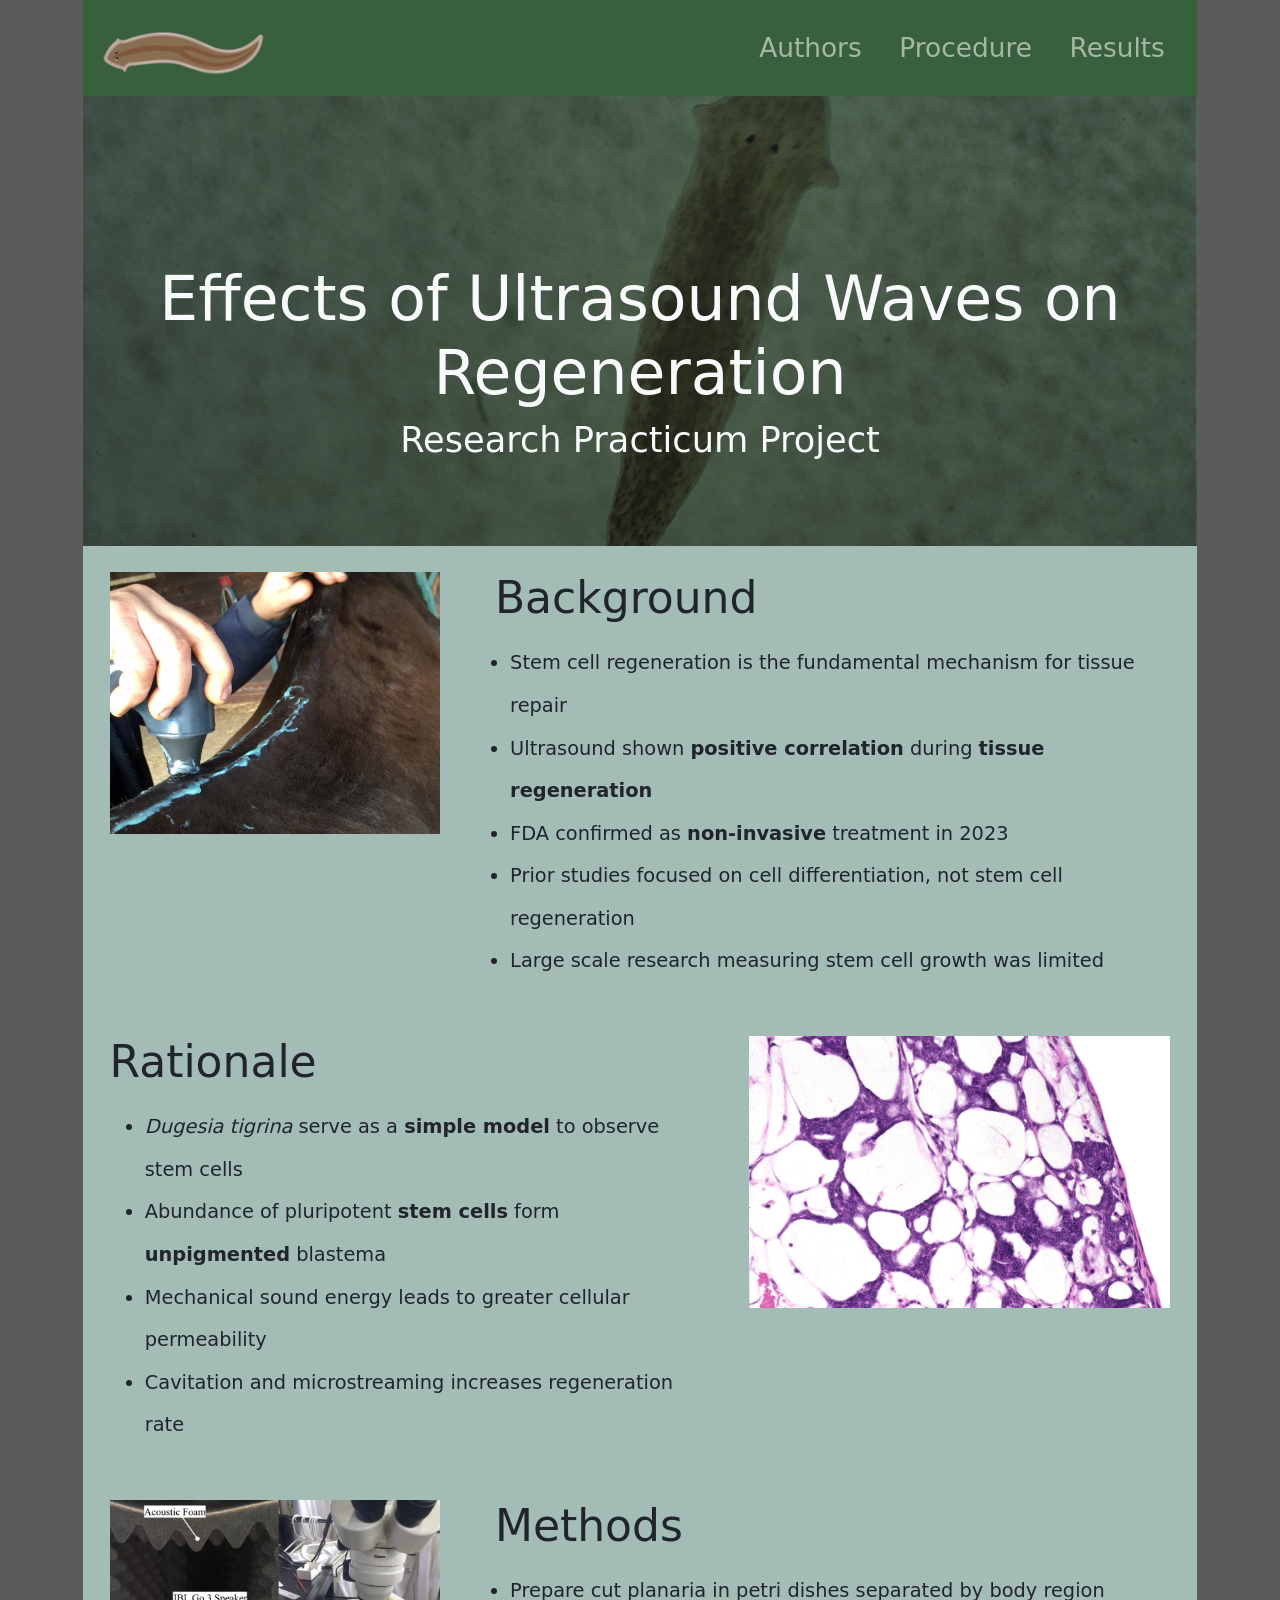
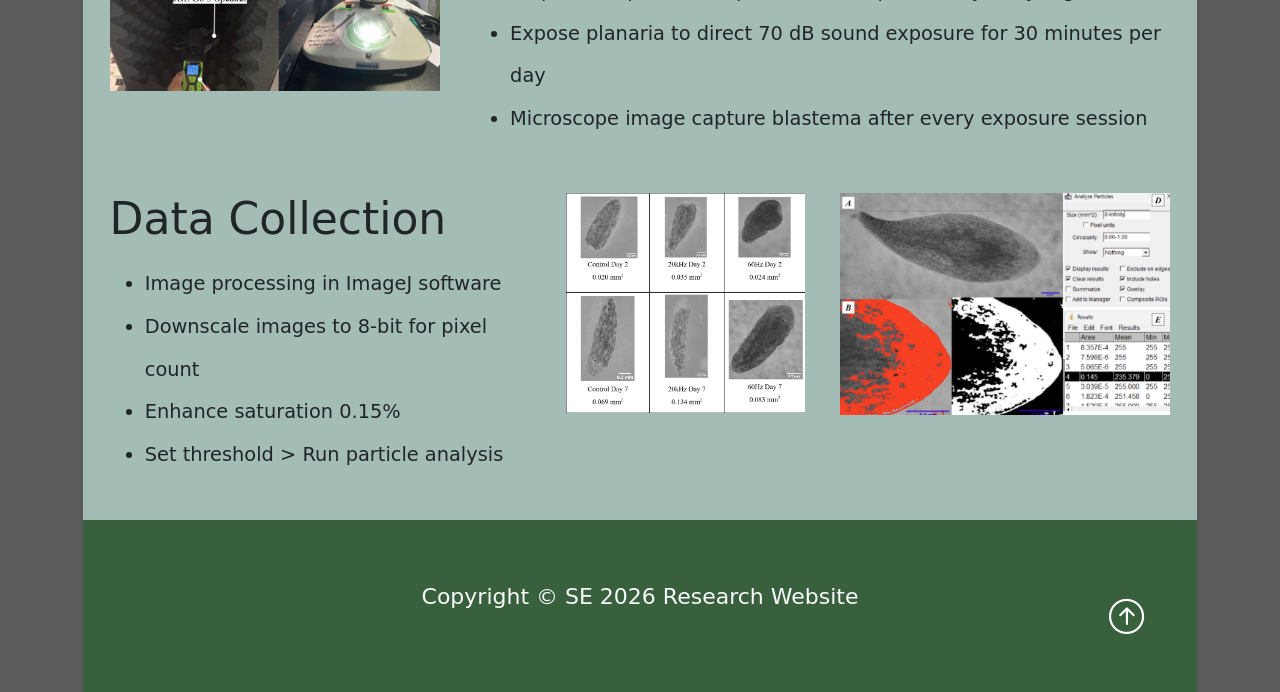
<file: index.html>
<!DOCTYPE html>
<html lang="en">

<head>
    <meta charset="UTF-8">
    <meta name="viewport" content="width=device-width, initial-scale=1.0">
    <title>Ultrasound Research Project</title>
    <link href="https://cdn.jsdelivr.net/npm/bootstrap@5.3.8/dist/css/bootstrap.min.css" rel="stylesheet"
        integrity="sha384-sRIl4kxILFvY47J16cr9ZwB07vP4J8+LH7qKQnuqkuIAvNWLzeN8tE5YBujZqJLB" crossorigin="anonymous">

    <link rel="stylesheet" href="https://cdn.jsdelivr.net/npm/bootstrap-icons@1.13.1/font/bootstrap-icons.min.css">
    <link rel="stylesheet" href="styles.css">

    <script src="https://cdn.jsdelivr.net/npm/bootstrap@5.3.8/dist/js/bootstrap.bundle.min.js"
        integrity="sha384-FKyoEForCGlyvwx9Hj09JcYn3nv7wiPVlz7YYwJrWVcXK/BmnVDxM+D2scQbITxI"
        crossorigin="anonymous"></script>
</head>

<body class="body">
    <div class="container-lg min vh-100">
        <header>
            <!-- Navbar -->
            <nav class="navbar navbar-expand-lg nav-background-color" data-bs-theme="dark">
                <div class="container">
                    <a href="#" class="navbar-brand">
                        <img src="img/icon.png" alt="Planaria" class="logo-inline align-text-top">

                    </a>

                    <!-- Hamburger Menu Button-->
                    <button class="navbar-toggler" type="button" data-bs-toggle="collapse" data-bs-target="#navmenu">
                        <span class="navbar-toggler-icon"></span>
                    </button>
                    <!-- Collapsible navbar menu with custom hover underline CSS animation-->
                    <div class="collapse navbar-collapse justify-content-end" id="navmenu"> <!-- Links to Hamburger icon -->
                        <ul class="navbar-nav"> <!-- ms-auto provies automatic margin spacing -->
                            <li class="nav-item">
                                <a href="authors.html"
                                    class="nav-link hover-underline-animation nav-menu-item">Authors</a>
                            </li>
                            <li class="nav-item">
                                <a href="procedure.html"
                                    class="nav-link hover-underline-animation nav-menu-item">Procedure</a>
                            </li>
                            <li class="nav-item">
                                <a href="results.html"
                                    class="nav-link hover-underline-animation nav-menu-item">Results</a>
                            </li>
                        </ul>
                    </div>
                </div>
            </nav>
        </header>


        <!-- Showcase -->
        <section class="showcase text-light text-center"> <!-- Overview-->
            <div class="container-lg banner">
            </div>
            <div class="container banner-text-container">
                <h1 class="display-4 bannertext">Effects of Ultrasound Waves on Regeneration</h1>
                    <!-- display-4 will make the <h1> tag stand out-->
                <h2 >Research Practicum Project</h2>
            </div>
            
        </section>
        <section class="overview text-dark p-2 text-left">
            <div class="container">
                <div class="row">
                    <div class="col-sm-4 p-3">
                        <img src="img/horse-ultrasound-treatment.png" alt="Horse Ultrasound Treatment" class="img-fluid border-dark-subtle">
                    </div>
                    <div class="col-sm-8 p-3">
                        <h1 class="overview-left-padding">Background</h1>
                        <!-- overview-left-padding - custom padding left side-->
                        <p class="lead overview-font overview-left-padding">
                            <ul class = "lead">
                                <li>Stem cell regeneration is the fundamental mechanism for tissue repair</li>
                                <li>Ultrasound shown <strong>positive correlation</strong> during <strong>tissue regeneration</strong></li>
                                <li>FDA confirmed as <strong>non-invasive</strong> treatment in 2023</li>
                                <li>Prior studies focused on cell differentiation, not stem cell regeneration</li>
                                <li>Large scale research measuring stem cell growth was limited</li>
                            </ul>

                        </p>
                    </div>
                </div>

                <div class="row">
                    <div class="col-sm-7 p-3">
                        <h1 class="">Rationale</h1> <!-- overview-left-padding - custom padding left side-->
                        <p class="lead overview-font overview-right-padding">
                            <ul class ="lead overview-right-padding">
                                <li><em>Dugesia tigrina</em> serve as a <strong>simple model</strong> to observe stem cells</li>
                                <li>Abundance of pluripotent <strong>stem cells</strong> form <strong>unpigmented</strong> blastema</li>
                                <li>Mechanical sound energy leads to greater cellular permeability</li>
                                <li>Cavitation and microstreaming increases regeneration rate</li>
                            </ul>
                        </p>
                    </div>

                    <div class="col-sm-5 p-3">
                        <img src="img/blastema.jpg" alt="Blastema" class="img-fluid">
                    </div>
                </div>

                <div class="row">
                <div class="col-sm-4 p-3">
                    <img src="img/setup.png" alt="Experiment Setup" class="img-fluid">
                </div>
                <div class="col-sm-8 p-3">  
                    <h1 class="overview-left-padding">Methods</h1>
                    <!-- overview-left-padding - custom padding left side-->
                    <p class="lead overview-font overview-left-padding">
                        <ul class="lead">
                            <li>Prepare cut planaria in petri dishes separated by body region</li>
                            <li>Expose planaria to direct 70 dB sound exposure for 30 minutes per day</li>
                            <li>Microscope image capture blastema after every exposure session</li>
                        </ul>
                    </p>
                </div>
                </div>

                <div class="row">
                        <div class="col-sm-5 p-3">
                            <h1 class="">Data Collection</h1> <!-- overview-left-padding - custom padding left side-->
                            <p class="lead overview-font overview-right-padding">
                                <ul class ="lead overview-right-padding">
                                    <li>Image processing in ImageJ software</li>
                                    <li>Downscale images to 8-bit for pixel count</li>
                                    <li>Enhance saturation 0.15%</li>
                                    <li>Set threshold > Run particle analysis</li>
                                </ul>
                            </p>
                        </div>

                        <div class="col-sm-3 p-3">
                            <img src="img/data-collection.png" alt="Data Collection" class="img-fluid">
                        </div>
                        <div class="col-sm-4 p-3">
                            <img src="img/image-analysis.png" alt="Image Analysis" class="img-fluid">
                        </div>
                </div>
            </div>

            
        </section>
        <footer class="p-5 footer text-light text-center position-relative">
            <div class="container">
                <p class="lead">Copyright &copy; SE 2026 Research Website</p>
                <a href="#" class="position-absolute bottom-0 end-0 p-5">
                    <i class="bi bi-arrow-up-circle h2 icon-white"></i>
                </a>
            </div>
        </footer>
    </div>

</body>

</html>
</file>
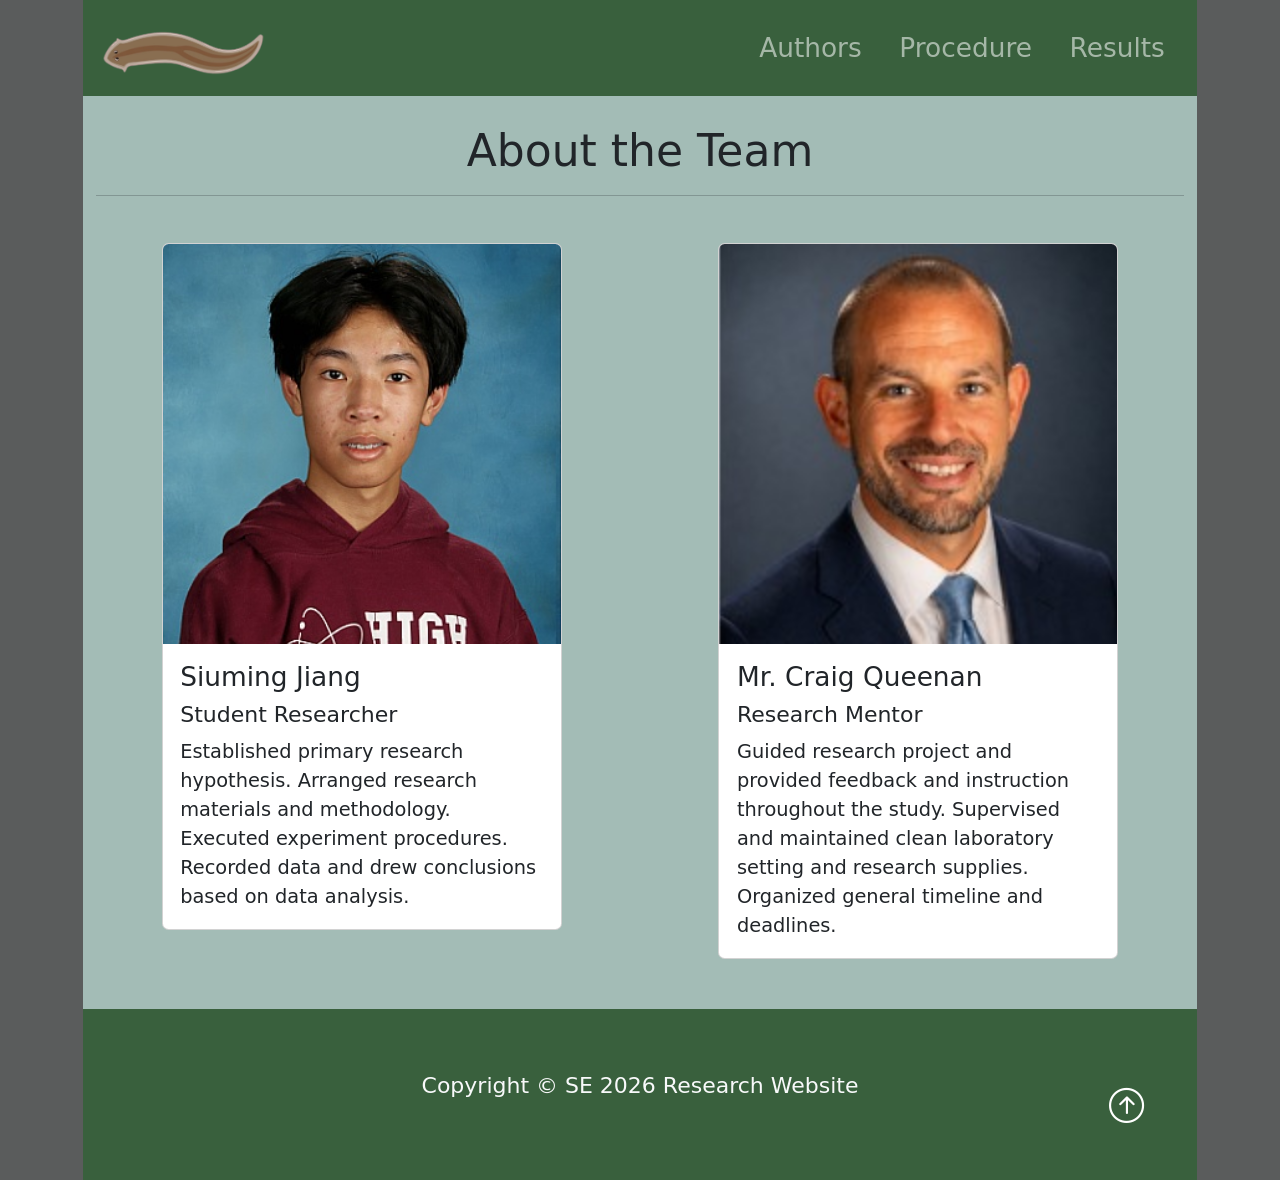
<file: authors.html>
<!DOCTYPE html>
<html lang="en">

<head>
    <meta charset="UTF-8">
    <meta name="viewport" content="width=device-width, initial-scale=1.0">
    <title>Ultrasound Research Project</title>
    <link href="https://cdn.jsdelivr.net/npm/bootstrap@5.3.8/dist/css/bootstrap.min.css" rel="stylesheet"
        integrity="sha384-sRIl4kxILFvY47J16cr9ZwB07vP4J8+LH7qKQnuqkuIAvNWLzeN8tE5YBujZqJLB" crossorigin="anonymous">

    <link rel="stylesheet" href="https://cdn.jsdelivr.net/npm/bootstrap-icons@1.13.1/font/bootstrap-icons.min.css">
    <link rel="stylesheet" href="styles.css">

    <script src="https://cdn.jsdelivr.net/npm/bootstrap@5.3.8/dist/js/bootstrap.bundle.min.js"
        integrity="sha384-FKyoEForCGlyvwx9Hj09JcYn3nv7wiPVlz7YYwJrWVcXK/BmnVDxM+D2scQbITxI"
        crossorigin="anonymous"></script>
</head>

<body class="body">
    <div class="container-lg min vh-100">
        <header>
            <!-- Navbar -->
            <nav class="navbar navbar-expand-lg nav-background-color" data-bs-theme="dark">
                <div class="container">
                    <a href="index.html" class="navbar-brand">
                        <img src="img/icon.png" alt="Planaria" class="logo-inline align-text-top">

                    </a>

                    <!-- Hamburger Menu Button-->
                    <button class="navbar-toggler" type="button" data-bs-toggle="collapse" data-bs-target="#navmenu">
                        <span class="navbar-toggler-icon"></span>
                    </button>
                    <!-- Collapsible navbar menu with custom hover underline CSS animation-->
                    <div class="collapse navbar-collapse justify-content-end" id="navmenu"> <!-- Links to Hamburger icon -->
                        <ul class="navbar-nav"> <!-- ms-auto provies automatic margin spacing -->
                            <li class="nav-item">
                                <a href="authors.html"
                                    class="nav-link hover-underline-animation nav-menu-item">Authors</a>
                            </li>
                            <li class="nav-item">
                                <a href="procedure.html"
                                    class="nav-link hover-underline-animation nav-menu-item">Procedure</a>
                            </li>
                            <li class="nav-item">
                                <a href="results.html"
                                    class="nav-link hover-underline-animation nav-menu-item">Results</a>
                            </li>
                        </ul>
                    </div>
                </div>
            </nav>
        </header>
        <!-- About the Team -->
        <section class="authors">
            <div class="container padding-bottom-50">
                <br>
                <h1 class="text-center">About the Team</h1>
                <hr><br> <!--Horizontal line and line break-->

                <!-- Cards arranged in a 2 x 2 table format-->
                <div class="row rows-cols-2 rows-cols-md-2 g-4">
                    <div class="col">
                        <div class="card about">
                            <img src="img/portrait.jpeg" alt="Siuming Jiang" class="card-img-top">
                            <div class="card-body">
                                <h4 class="card-title">Siuming Jiang</h4>
                                <h5>Student Researcher</h5>
                                <p class="card-text">Established primary research hypothesis. Arranged research materials and methodology. 
                                    Executed experiment procedures. Recorded data and drew conclusions based on data analysis. </p>
                            </div>
                        </div>
                    </div>

                    <div class="col">
                        <div class="card about">
                            <img src="img/rsch-mentor.jpg" alt="Queenan" class="card-img-top">
                            <div class="card-body">
                                <h4 class="card-title">Mr. Craig Queenan</h4>
                                <h5>Research Mentor</h5>
                                <p class="card-text">Guided research project and provided feedback and instruction throughout the study. 
                                    Supervised and maintained clean laboratory setting and research supplies. Organized general timeline and 
                                    deadlines.</p>
                            </div>
                        </div>
                    </div>
                </div>
            </div>
        </section>

        <footer class="p-5 footer text-light text-center position-relative">
            <div class="container">
                <p class="lead">Copyright &copy; SE 2026 Research Website</p>
                <a href="#" class="position-absolute bottom-0 end-0 p-5">
                    <i class="bi bi-arrow-up-circle h2 icon-white"></i>
                </a>
            </div>
        </footer>
    </div>

</body>

</html>
</file>
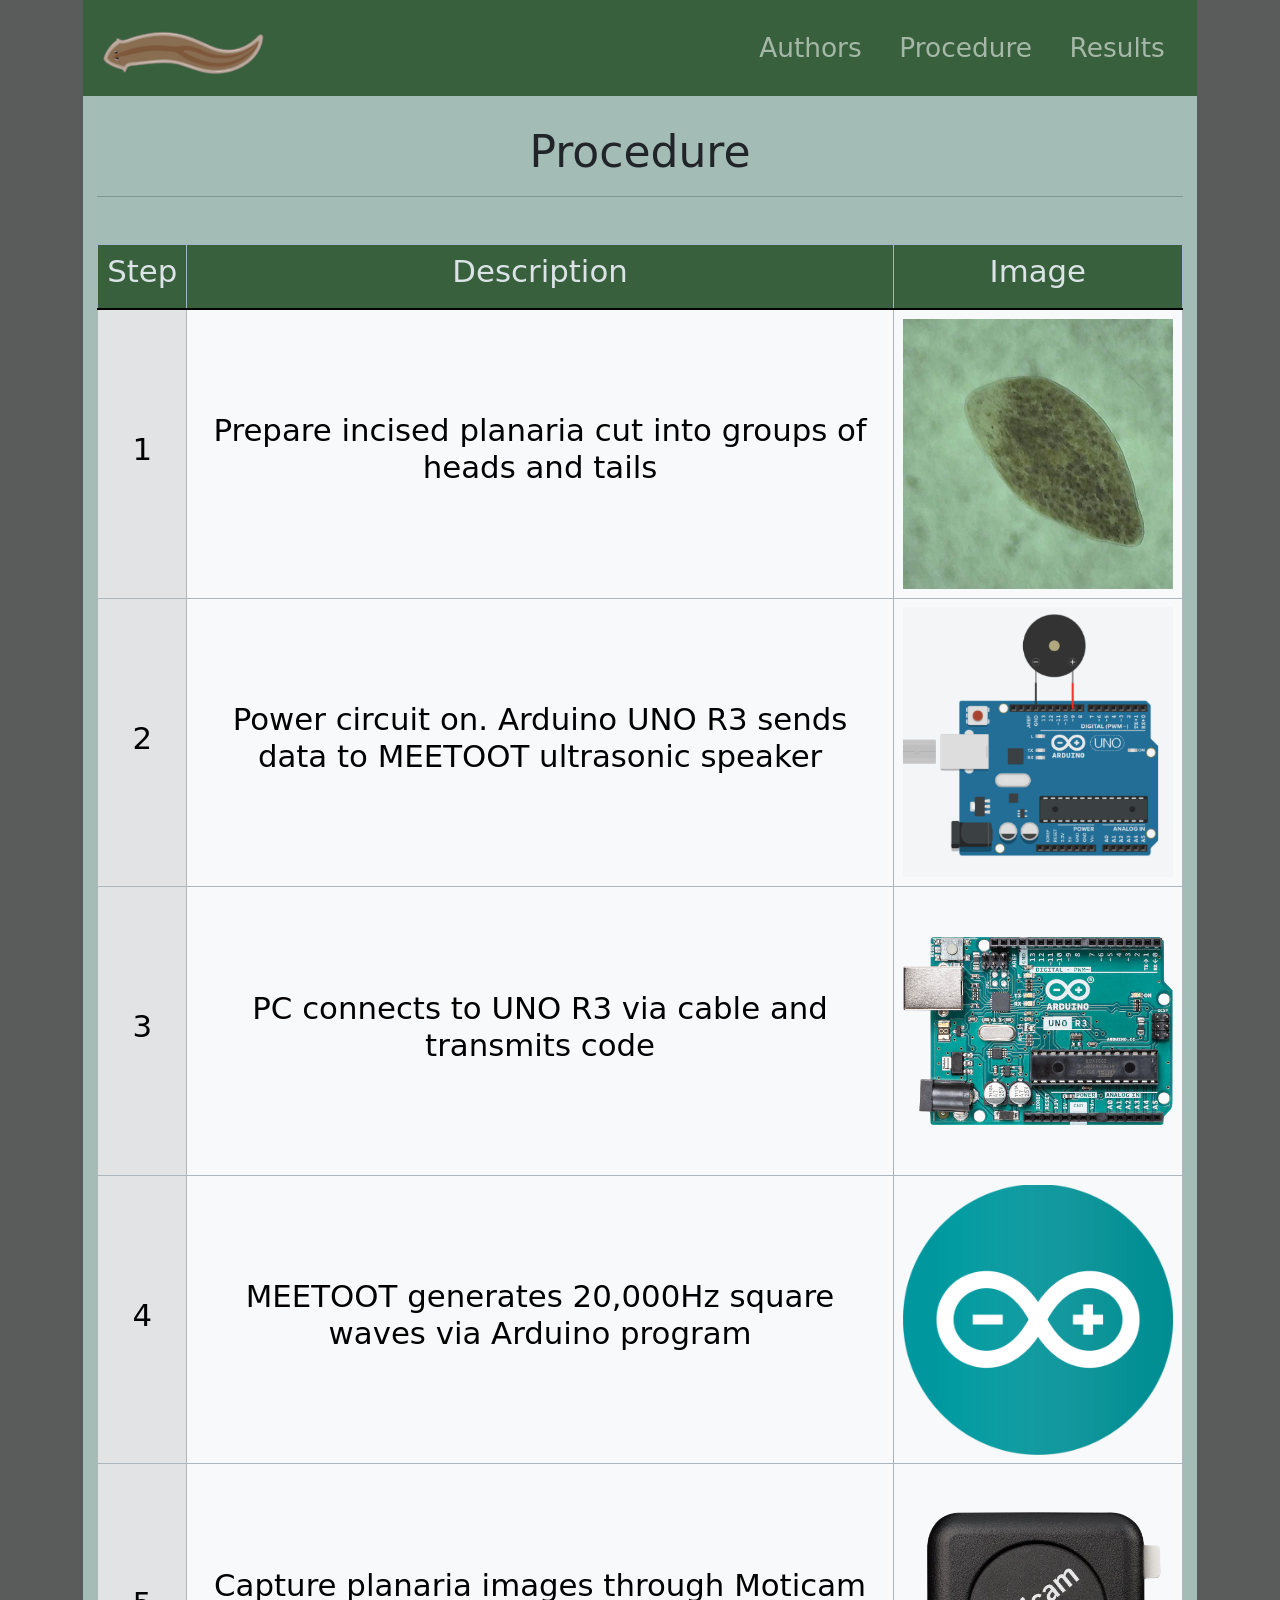
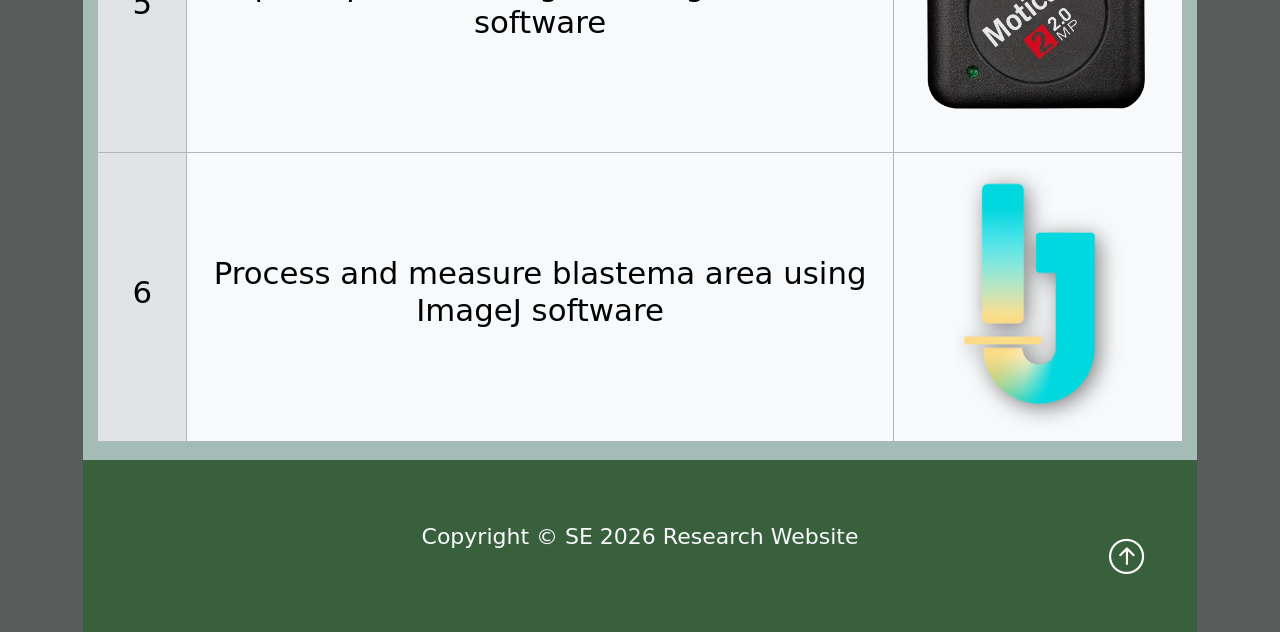
<file: procedure.html>
<!DOCTYPE html>
<html lang="en">

<head>
    <meta charset="UTF-8">
    <meta name="viewport" content="width=device-width, initial-scale=1.0">
    <title>Ultrasound Research Project</title>
    <link href="https://cdn.jsdelivr.net/npm/bootstrap@5.3.8/dist/css/bootstrap.min.css" rel="stylesheet"
        integrity="sha384-sRIl4kxILFvY47J16cr9ZwB07vP4J8+LH7qKQnuqkuIAvNWLzeN8tE5YBujZqJLB" crossorigin="anonymous">

    <link rel="stylesheet" href="https://cdn.jsdelivr.net/npm/bootstrap-icons@1.13.1/font/bootstrap-icons.min.css">
    <link rel="stylesheet" href="styles.css">

    <script src="https://cdn.jsdelivr.net/npm/bootstrap@5.3.8/dist/js/bootstrap.bundle.min.js"
        integrity="sha384-FKyoEForCGlyvwx9Hj09JcYn3nv7wiPVlz7YYwJrWVcXK/BmnVDxM+D2scQbITxI"
        crossorigin="anonymous"></script>
</head>

<body class="body">
    <div class="container-lg min vh-100">
        <header>
            <!-- Navbar -->
            <nav class="navbar navbar-expand-lg nav-background-color" data-bs-theme="dark">
                <div class="container">
                    <a href="index.html" class="navbar-brand">
                        <img src="img/icon.png" alt="Planaria" class="logo-inline align-text-top">

                    </a>

                    <!-- Hamburger Menu Button-->
                    <button class="navbar-toggler" type="button" data-bs-toggle="collapse" data-bs-target="#navmenu">
                        <span class="navbar-toggler-icon"></span>
                    </button>
                    <!-- Collapsible navbar menu with custom hover underline CSS animation-->
                    <div class="collapse navbar-collapse justify-content-end" id="navmenu"> <!-- Links to Hamburger icon -->
                        <ul class="navbar-nav"> <!-- ms-auto provies automatic margin spacing -->
                            <li class="nav-item">
                                <a href="authors.html"
                                    class="nav-link hover-underline-animation nav-menu-item">Authors</a>
                            </li>
                            <li class="nav-item">
                                <a href="procedure.html"
                                    class="nav-link hover-underline-animation nav-menu-item">Procedure</a>
                            </li>
                            <li class="nav-item">
                                <a href="results.html"
                                    class="nav-link hover-underline-animation nav-menu-item">Results</a>
                            </li>
                        </ul>
                    </div>
                </div>
            </nav>
        </header>


        <!-- How to use the sensor -->

        <section class="procedure">
            <div class="container">
                <br>
                <div class="text-center">
                    <h1>Procedure</h1>
                </div>
                <hr><br>
                <table class="table table-hover text-center table-light table-bordered border-dark-subtle">
                    <thead>
                        <tr class="table-primary table-header-style">
                            <th>
                                <h3>Step</h3>
                            </th>
                            <th>
                                <h3>Description
                            <th>
                                <h3>Image</h3>
                            </th>
                        </tr>
                    </thead>
                    <tbody class="table-group-divider">
                        <!-- Row 1 -->
                        <tr class="align-middle">
                            <!-- Scope = "row tells specifies the header cell is the header for a row-->
                            <th scope="row" class="table-secondary">
                                <h3>1</h3>
                            </th>
                            <td>
                                <h3 class="howTo">Prepare incised planaria cut into groups of heads and tails</h3>
                            </td>
                            <td class="text.center"><img src="img/cut_planaria.png" alt="Cut Planaria" class="squareimg"></td>
                        </tr>

                        <!-- Row 2 -->
                        <tr class="align-middle">
                            <!-- Scope = "row tells specifies the header cell is the header for a row-->
                            <th scope="row" class="table-secondary">
                                <h3>2</h3>
                            </th>
                            <td>
                                <h3 class="howTo">Power circuit on. Arduino UNO R3 sends data to MEETOOT ultrasonic speaker</h3>
                            </td>
                            <td class="text.center"><img src="img/circuit.png" alt="Circuit" class="squareimg"></td>
                        </tr>

                        <!-- Row 3 -->
                        <tr class="align-middle">
                            <!-- Scope = "row tells specifies the header cell is the header for a row-->
                            <th scope="row" class="table-secondary">
                                <h3>3</h3>
                            </th>
                            <td>
                                <h3 class="howTo">PC connects to UNO R3 via cable and transmits code
                                </h3>
                            </td>
                            <td class="text.center"><img src="img/unoR3.png" alt="Arduino UNO R3" class="squareimg"></td>
                        </tr>

                        <!-- Row 4 -->
                        <tr class="align-middle">
                            <!-- Scope = "row tells specifies the header cell is the header for a row-->
                            <th scope="row" class="table-secondary">
                                <h3>4</h3>
                            </th>
                            <td>
                                <h3 class="howTo">MEETOOT generates 20,000Hz square waves via Arduino program</h3>
                            </td>
                            <td class="text.center"><img src="img/arduino_logo.png" alt="Arduino Logo" class="squareimg"></td>
                        </tr>

                        <!-- Row 5 -->
                        <tr class="align-middle">
                            <!-- Scope = "row tells specifies the header cell is the header for a row-->
                            <th scope="row" class="table-secondary">
                                <h3>5</h3>
                            </th>
                            <td>
                                <h3 class="howTo">Capture planaria images through Moticam software</h3>
                            </td>
                            <td class="text.center"><img src="img/moticam.png" alt="Moticam Logo" class="squareimg"></td>
                        </tr>

                        <!-- Row 6 -->
                        <tr class="align-middle">
                            <!-- Scope = "row tells specifies the header cell is the header for a row-->
                            <th scope="row" class="table-secondary">
                                <h3>6</h3>
                            </th>
                            <td>
                                <h3 class="howTo">Process and measure blastema area using ImageJ software</h3>
                            </td>
                            <td class="text.center"><img src="img/imageJ-logo.png" alt="ImageJ Logo" class="squareimg"></td>
                        </tr>
                    </tbody>
                </table>
            </div>
        </section>

        <footer class="p-5 footer text-light text-center position-relative">
            <div class="container">
                <p class="lead">Copyright &copy; SE 2026 Research Website</p>
                <a href="#" class="position-absolute bottom-0 end-0 p-5">
                    <i class="bi bi-arrow-up-circle h2 icon-white"></i>
                </a>
            </div>
        </footer>
    </div>

</body>

</html>
</file>
<file: styles.css>
/* ----------------- Class CSS ----------------- */


* {
    font-size: 1.1rem;
}
.about{
    width:400px;
    margin: auto;
}

.about-team{
    color:rgb(82, 81, 81)
}

.authors{
    background-color: #A3BCB6;
}

.body{
    background-color: rgb(90, 92, 92);
}

.chartjs-sample{
    background-color: #A3BCB6;
}

.footer{                
    background-color: #39603D;
}

.icon-white{            /* Arrow icon at bottom of page */
    color: #FFFFFF;
}

.nav-background-color{   /* navbar background color */
    background-color: #39603D;
}

.nav-menu-item{               /* navbar link text properties */
    font-size:1.5rem;
    margin-left: 10px;
    margin-right: 10px;
}

.overview{
    background-color: #A3BCB6;
}

.overview-left-padding{
    padding-left: 20px;
}

.overview-right-padding{  
    padding-right: 20px;
}

.procedure{
    background-color: #A3BCB6;
    padding: 1px;
}

.showcase{
    background-color: #A3BCB6; /*#0096c7*/
}

/* ----------------- ID CSS ----------------- */

/* -----------------Underline Animation CSS -----------------*/
#chart-wrapper{
    margin: auto;
    padding: 10px; 
    min-height: 400px;
    background-color: whitesmoke !important;
    justify-content: center;
    align-items: center;  
}



.hover-underline-animation {
    display: inline-block;
    position: relative;
    /*color: #0087ca;*/
  }
  
.hover-underline-animation:after {
    content: '';
    position: absolute;
    width: 100%;
    transform: scaleX(0);
    height: 2px;
    bottom: 0;
    left: 0;
    background-color: #eae6e6;
    /*transform-origin: bottom right;*/
    transition: transform 0.35s ease-out;
}
  
.hover-underline-animation:hover:after {
    transform: scaleX(1);
    /*transform-origin: bottom left;*/
}

.padding-bottom-50 {
    padding-bottom: 50px;
}


.lead {
    font-weight: 350;
    line-height: 2.2;
}
.lead strong{ 
    font-weight: 700;
}

.scale-half {
    transform: scale(0.5)
}

.squareimg {
    height: 30vh;
    width: 30vh;
    overflow:hidden;
    object-fit: cover;
}

.table-header-style th {
    background-color: #39603D;
    color: #dbe3e7;
}

.card-img-top {
    height: 400px;
    overflow:hidden;
    object-fit: cover;
}

.border-dark-subtle {
    border-color: #404a53;
    border-width: 2px;
}



.banner-text-container {
    padding-top:15%;

}

.showcase {
    position:relative;
    background-image: linear-gradient(rgba(0, 0, 0, 0.5), rgba(0, 0, 0, 0.55)), url("img/uncut_planaria.jpeg");
    height:50vh;
    background-size: cover;
    background-position:center;


}

.logo-inline {
    width: 10rem;
}

#navmenu .navbar-nav {
    text-align: right;
}

.card {
    max-width: 90vw;
}

/* -------------- Line Chart CSS ------------------ */

.background{
    background-color: #536878;
}

#chart-wrapper{
    margin: auto;
    padding: 10px;
    /* If nesting a chart's container within another container, remove the 
       height and width values.  The outer container will control the dimensions */ 
    /*height: 40vh; */
    max-width: 100%;
    min-height: 600px;
    background-color: whitesmoke !important;
    justify-content: center;
    align-items: center;  
}

.body {
    background-color: rgb(90, 92, 92);
}
</file>
